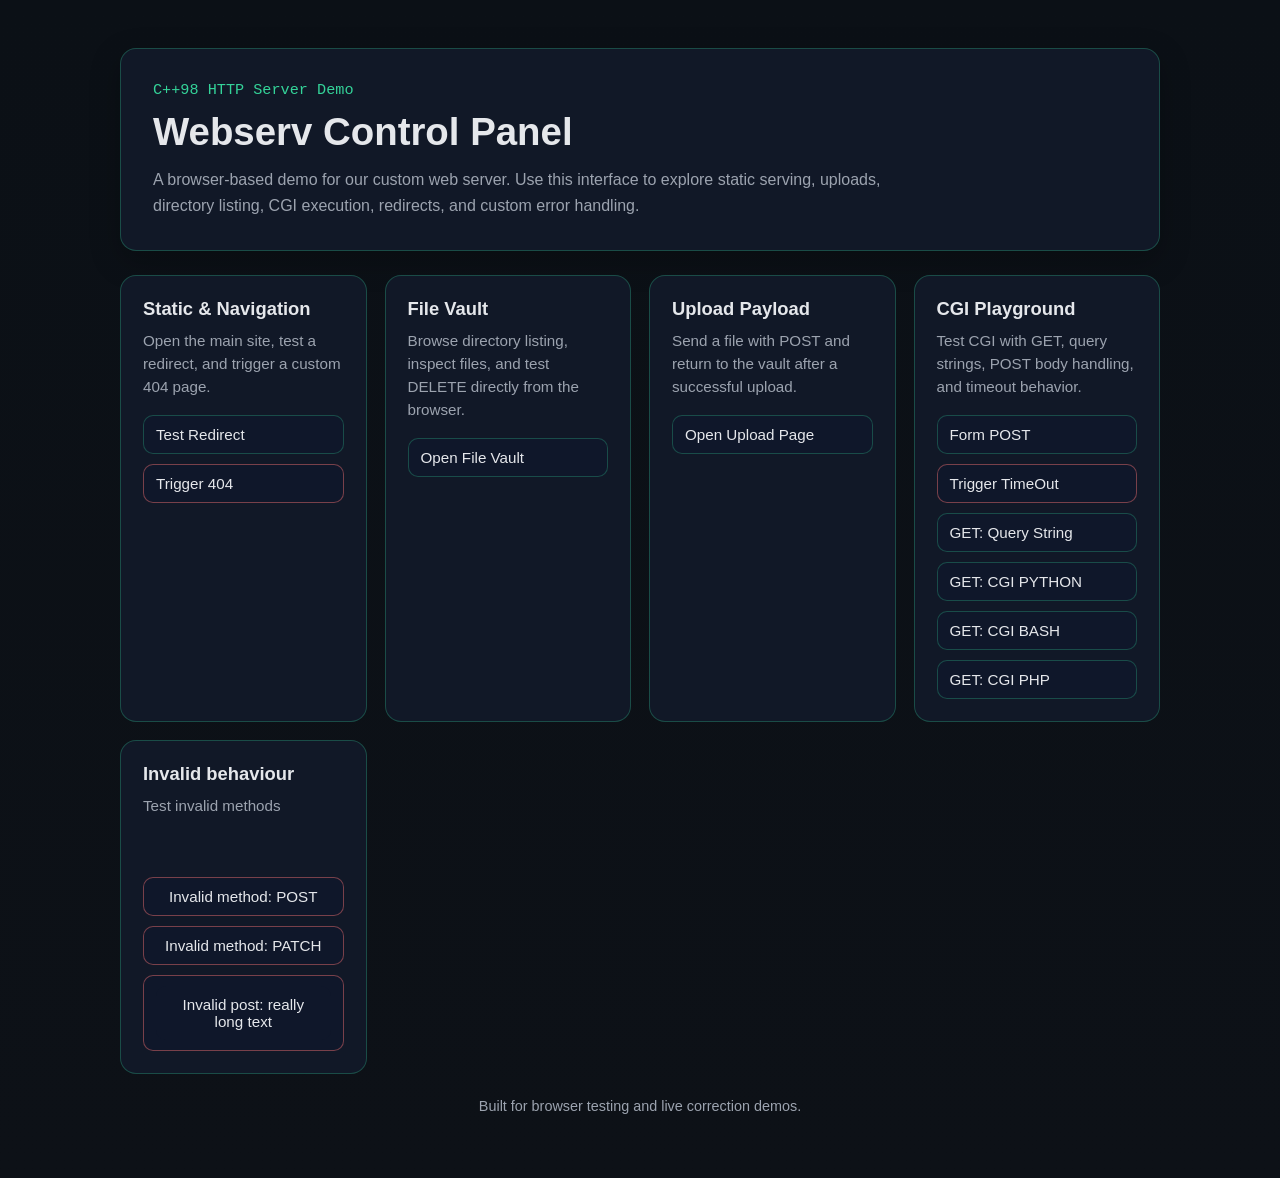
<file: www/html/index.html>
<!doctype html>
<html lang="en">
  <head>
    <meta charset="utf-8" />
    <meta name="viewport" content="width=device-width,initial-scale=1" />
    <title>Webserv Control Panel</title>
    <style>
      :root {
        --bg: #0d1117;
        --panel: #111827;
        --panel-2: #0f172a;
        --text: #e5e7eb;
        --muted: #9ca3af;
        --accent: #34d399;
        --accent-soft: rgba(52, 211, 153, 0.12);
        --danger: #f87171;
        --border: rgba(52, 211, 153, 0.28);
      }

      * {
        box-sizing: border-box;
      }

      body {
        margin: 0;
        font-family: Arial, sans-serif;
        background: linear-gradient(180deg, #0b1016 0%, #0d1117 100%);
        color: var(--text);
      }

      .wrap {
        max-width: 1080px;
        margin: 0 auto;
        padding: 48px 20px 64px;
      }

      .hero {
        background: var(--panel);
        border: 1px solid var(--border);
        border-radius: 16px;
        padding: 32px;
        margin-bottom: 24px;
        box-shadow: 0 10px 30px rgba(0, 0, 0, 0.25);
      }

      .eyebrow {
        color: var(--accent);
        font-family: "Courier New", monospace;
        font-size: 0.95rem;
        margin-bottom: 12px;
      }

      h1 {
        margin: 0 0 14px;
        font-size: 2.4rem;
        line-height: 1.1;
      }

      .hero p {
        margin: 0;
        color: var(--muted);
        max-width: 760px;
        font-size: 1rem;
        line-height: 1.6;
      }

      .grid {
        display: grid;
        grid-template-columns: repeat(auto-fit, minmax(240px, 1fr));
        gap: 18px;
      }

      .card {
        background: var(--panel);
        border: 1px solid var(--border);
        border-radius: 16px;
        padding: 22px;
      }

      .card h2 {
        margin: 0 0 10px;
        font-size: 1.15rem;
      }

      .card p {
        margin: 0 0 16px;
        color: var(--muted);
        font-size: 0.95rem;
        line-height: 1.5;
        min-height: 66px;
      }

      .links {
        display: flex;
        flex-direction: column;
        gap: 10px;
      }

      .btn {
        display: inline-block;
        text-decoration: none;
        color: var(--text);
        background: var(--panel-2);
        border: 1px solid var(--border);
        border-radius: 10px;
        padding: 10px 12px;
        transition: 0.2s ease;
        font-size: 0.95rem;
        font-family: inherit;
        cursor: pointer;
      }

      .btn:hover {
        border-color: var(--accent);
        background: var(--accent-soft);
      }

      .btn-danger {
        border-color: rgba(248, 113, 113, 0.45);
      }

      .btn-danger:hover {
        background: rgba(248, 113, 113, 0.12);
        border-color: var(--danger);
      }

      footer {
        margin-top: 24px;
        color: var(--muted);
        font-size: 0.9rem;
        text-align: center;
      }
    </style>
  </head>
  <body>
    <main class="wrap">
      <section class="hero">
        <div class="eyebrow">C++98 HTTP Server Demo</div>
        <h1>Webserv Control Panel</h1>
        <p>
          A browser-based demo for our custom web server. Use this interface to
          explore static serving, uploads, directory listing, CGI execution,
          redirects, and custom error handling.
        </p>
      </section>

      <section class="grid">
        <article class="card">
          <h2>Static & Navigation</h2>
          <p>
            Open the main site, test a redirect, and trigger a custom 404 page.
          </p>
          <div class="links">
            <a class="btn" href="/old">Test Redirect</a>
            <a class="btn btn-danger" href="/this-page-does-not-exist">Trigger 404</a>
          </div>
        </article>

        <article class="card">
          <h2>File Vault</h2>
          <p>
            Browse directory listing, inspect files, and test DELETE directly
            from the browser.
          </p>
          <div class="links">
            <a class="btn" href="/files/">Open File Vault</a>
          </div>
        </article>

        <article class="card">
          <h2>Upload Payload</h2>
          <p>
            Send a file with POST and return to the vault after a successful
            upload.
          </p>
          <div class="links">
            <a class="btn" href="/upload">Open Upload Page</a>
          </div>
        </article>

        <article class="card">
          <h2>CGI Playground</h2>
          <p>
            Test CGI with GET, query strings, POST body handling, and timeout
            behavior.
          </p>
          <div class="links">
            <a class="btn" href="/cgi-bin">Form POST</a>
            <a class="btn btn-danger" href="/cgi-bin/loop.py">Trigger TimeOut</a>
            <a class="btn" href="/cgi-bin/get_query_string.py?Bonjour">GET: Query String</a>
            <a class="btn" href="/cgi-bin/system_stat.py">GET: CGI PYTHON</a>
            <a class="btn" href="/cgi-bin/get_test.sh/path_info">GET: CGI BASH</a>
            <a class="btn" href="/cgi-bin/system_stat.php">GET: CGI PHP</a>
          </div>
        </article>
  

      <article class="card">
          <h2>Invalid behaviour</h2>
          <p>
            Test invalid methods
          </p>
          <div class="links">

            <button class="btn btn-danger" onclick="sendPost(event)" >Invalid method: POST</button>
            <button class="btn btn-danger" onclick="sendPatch(event)" >Invalid method: PATCH</button>

            <form class="btn btn-danger" id="idFormInvalidPost" action="/upload" method="post">
              <input type="hidden" name="data" id="bigData">
              <button class="btn" style="border:none;" onclick="sendBigBody()"> 
                Invalid post: really long text
              </button>
            </form>

          </div>
        </article>
        <script> 

          function sendPatch(event)
          {
            event.preventDefault();
            fetch("/files", {method:"PATCH", body:"test"})
              .then(async response => {
                if (response.status >= 400)
                {
                  const html=await response.text();
                  document.open();
                  document.write(html);
                  document.close();
                }
                else
                {
                  alert("status" + response.status);
                }
              })
              .catch(error => alert("error" + error));
          }

          function sendPost(event)
          {
            event.preventDefault();
            fetch("/files", {method:"POST", body:"test"})
              .then(async response => {
                if (response.status >= 400)
                {
                  const html=await response.text();
                  document.open();
                  document.write(html);
                  document.close();
                }
                else
                {
                  alert("status" + response.status);
                }
              })
              .catch(error => alert("error" + error));
          }

          function sendBigBody()
          {
            document.getElementById("bigData").value = "text".repeat(10*1024*1024);
            document.getElementById("idFormInvalidPost").submit();
          }
        </script>
      </section>


      <footer>
        Built for browser testing and live correction demos.
      </footer>
    </main>
  </body>
</html>
</file>
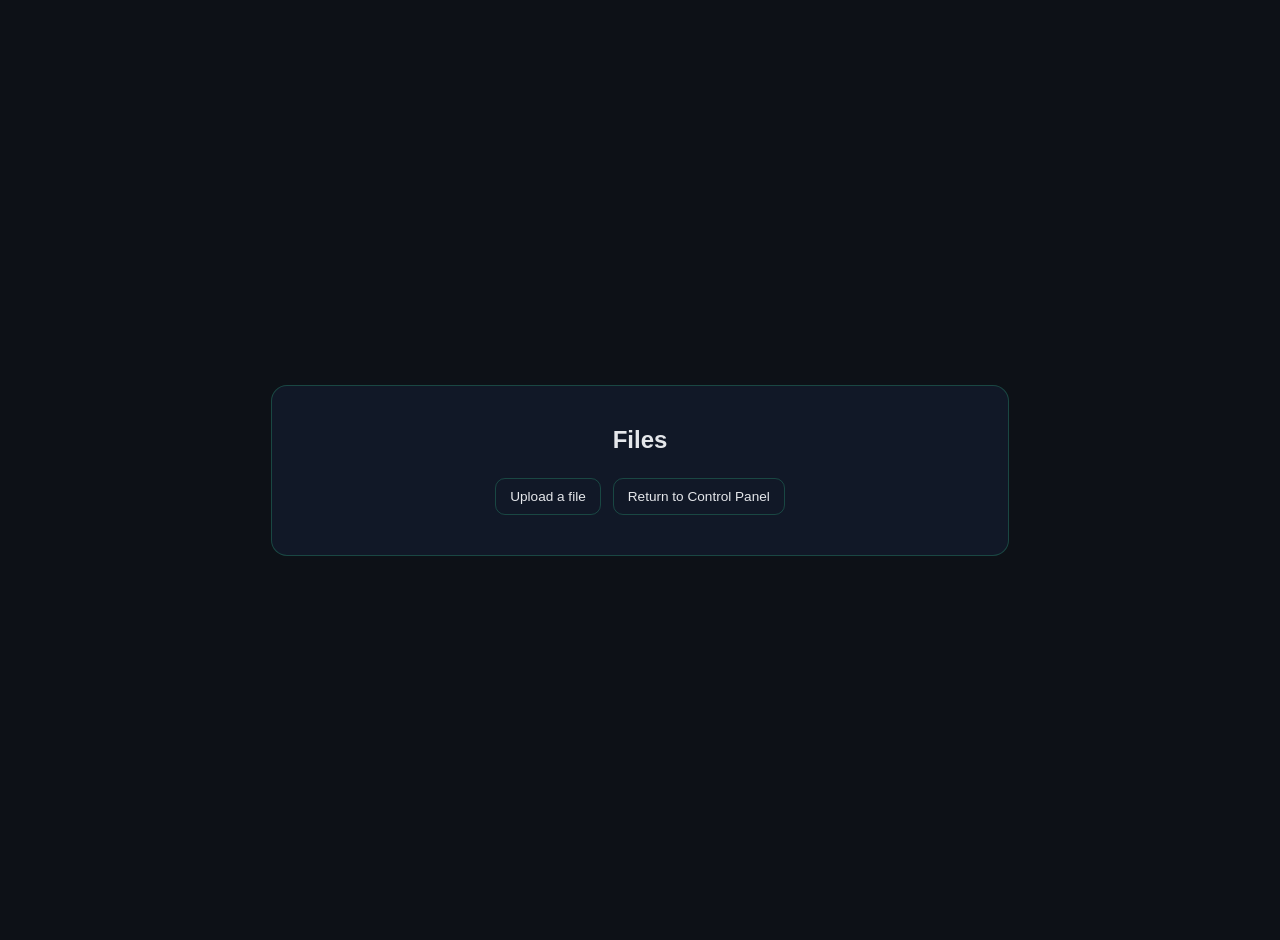
<file: www/html/files/index.html>
<!doctype html>
<html lang="en">
  <head>
    <meta charset="utf-8" />
    <meta name="viewport" content="width=device-width,initial-scale=1" />
    <title>Files</title>
    <style>
      body {
        margin: 0;
        min-height: 100vh;
        display: grid;
        place-items: center;
        background: #0d1117;
        color: #e5e7eb;
        font-family: Arial, sans-serif;
        padding: 20px;
      }

      .card {
        width: 100%;
        max-width: 680px;
        background: #111827;
        border: 1px solid rgba(52, 211, 153, 0.25);
        border-radius: 16px;
        padding: 40px 28px;
      }

      h1 {
        margin: 0 0 24px;
        text-align: center;
        font-size: 1.5rem;
      }

      .autoindex {
        list-style: none;
        padding: 0;
        margin: 0;
      }

      .autoindex li {
        display: flex;
        align-items: center;
        justify-content: space-between;
        padding: 10px 14px;
        border-bottom: 1px solid rgba(52, 211, 153, 0.1);
      }

      .autoindex li:last-child {
        border-bottom: none;
      }

      .autoindex a {
        text-decoration: none;
        color: #34d399;
        font-size: 0.95rem;
        transition: opacity 0.2s;
      }

      .autoindex a:hover {
        opacity: 0.75;
      }

      .delete-btn {
        background: none;
        border: 1px solid rgba(248, 113, 113, 0.4);
        color: #f87171;
        cursor: pointer;
        padding: 4px 12px;
        border-radius: 8px;
        font-size: 0.8rem;
        transition: background 0.2s;
      }

      .delete-btn:hover {
        background: rgba(248, 113, 113, 0.15);
      }

      .empty {
        text-align: center;
        color: #9ca3af;
        padding: 20px 0;
      }

      .actions {
        display: flex;
        justify-content: center;
        gap: 12px;
        margin-top: 24px;
      }

      .actions a {
        text-decoration: none;
        color: #e5e7eb;
        border: 1px solid rgba(52, 211, 153, 0.25);
        border-radius: 10px;
        padding: 10px 14px;
        font-size: 0.85rem;
        transition: border-color 0.2s;
      }

      .actions a:hover {
        border-color: #34d399;
      }
    </style>
  </head>
  <body>
    <main class="card">
      <h1>Files</h1>
      <!-- AUTOINDEX -->
      <div class="actions">
        <a href="/upload">Upload a file</a>
        <a href="/">Return to Control Panel</a>
      </div>
    </main>
    <script>
      document.querySelectorAll(".delete-btn").forEach(function (btn) {
        btn.addEventListener("click", function () {
          var path = this.getAttribute("data-path");
          if (!confirm("Delete " + path + "?")) return;
          var xhr = new XMLHttpRequest();
          xhr.open("DELETE", path);
          xhr.onload = function () {
            if (xhr.status === 204) location.reload();
            else alert("Error: " + xhr.status + " " + xhr.statusText);
          };
          xhr.onerror = function () {
            alert("Request failed");
          };
          xhr.send();
        });
      });
    </script>
  </body>
</html>
</file>
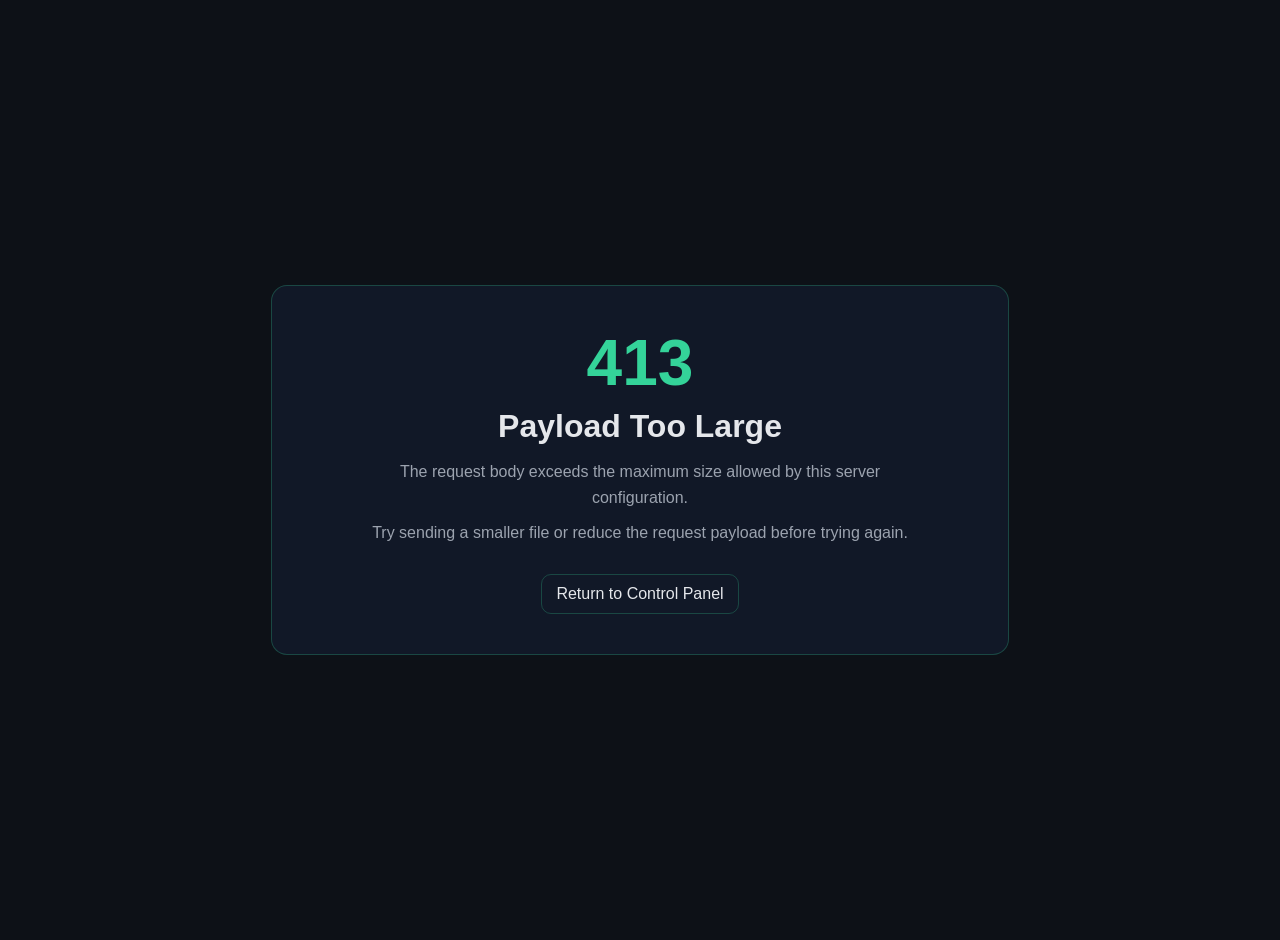
<file: www/html/errors/413.html>
<!doctype html>
<html lang="en">
  <head>
    <meta charset="utf-8" />
    <meta name="viewport" content="width=device-width,initial-scale=1" />
    <title>413 Payload Too Large</title>
    <style>
      body {
        margin: 0;
        min-height: 100vh;
        display: grid;
        place-items: center;
        background: #0d1117;
        color: #e5e7eb;
        font-family: Arial, sans-serif;
        padding: 20px;
      }

      .card {
        width: 100%;
        max-width: 680px;
        background: #111827;
        border: 1px solid rgba(52, 211, 153, 0.25);
        border-radius: 16px;
        padding: 40px 28px;
        text-align: center;
      }

      .code {
        font-size: 4rem;
        font-weight: bold;
        color: #34d399;
        margin-bottom: 8px;
      }

      h1 {
        margin: 0 0 14px;
      }

      p {
        color: #9ca3af;
        line-height: 1.6;
        margin: 0 auto 10px;
        max-width: 560px;
      }

      a {
        display: inline-block;
        margin-top: 18px;
        text-decoration: none;
        color: #e5e7eb;
        border: 1px solid rgba(52, 211, 153, 0.25);
        border-radius: 10px;
        padding: 10px 14px;
      }

      a:hover {
        border-color: #34d399;
      }
    </style>
  </head>
  <body>
    <main class="card">
      <div class="code">413</div>
      <h1>Payload Too Large</h1>
      <p>
        The request body exceeds the maximum size allowed by this server
        configuration.
      </p>
      <p>
        Try sending a smaller file or reduce the request payload before trying
        again.
      </p>
      <a href="/">Return to Control Panel</a>
    </main>
  </body>
</html>
</file>
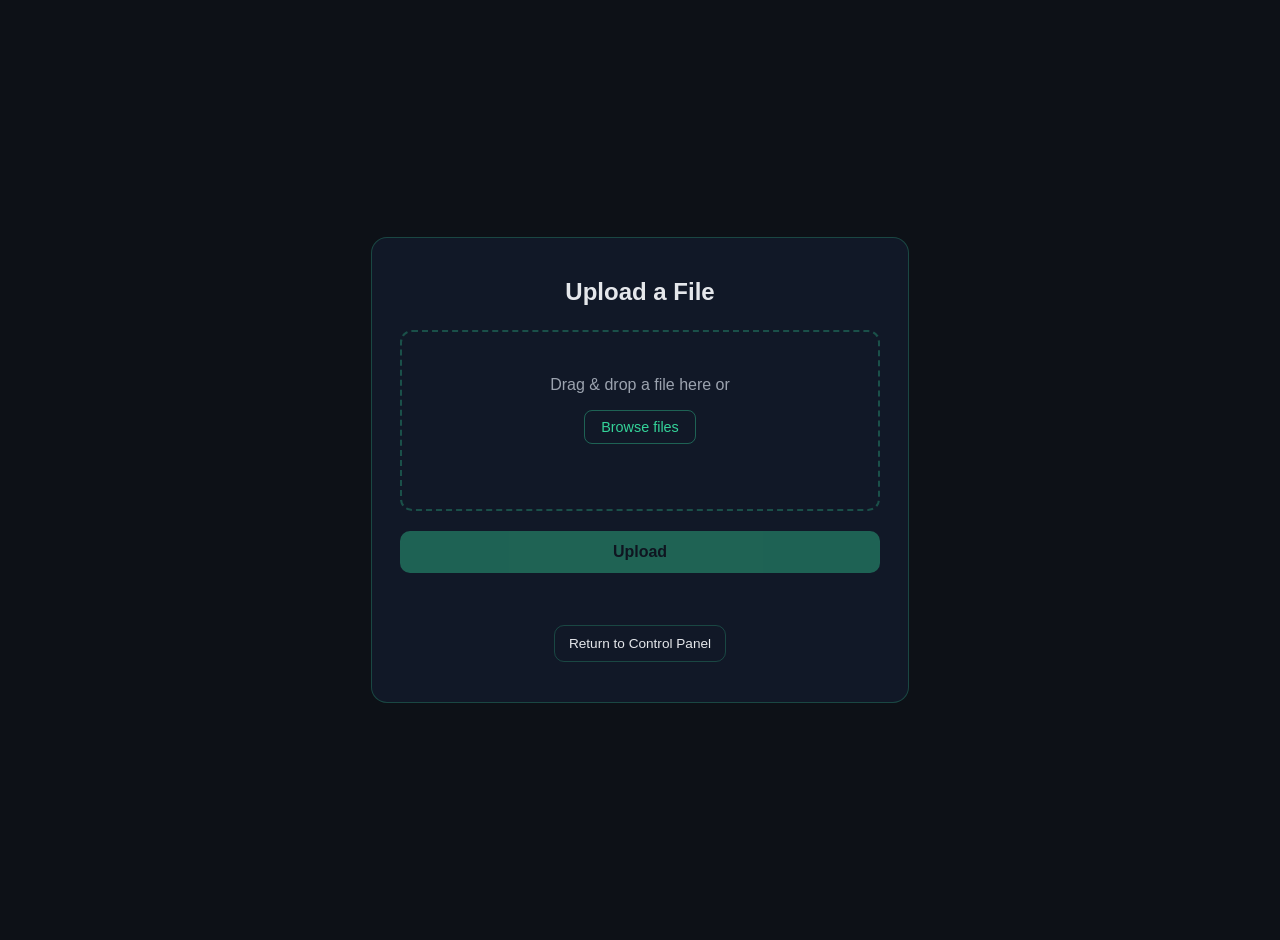
<file: www/html/upload/upload_form.html>
<!doctype html>
<html lang="en">
  <head>
    <meta charset="utf-8" />
    <meta name="viewport" content="width=device-width,initial-scale=1" />
    <title>Upload</title>
    <style>
      body {
        margin: 0;
        min-height: 100vh;
        display: grid;
        place-items: center;
        background: #0d1117;
        color: #e5e7eb;
        font-family: Arial, sans-serif;
        padding: 20px;
      }

      .card {
        width: 100%;
        max-width: 480px;
        background: #111827;
        border: 1px solid rgba(52, 211, 153, 0.25);
        border-radius: 16px;
        padding: 40px 28px;
        text-align: center;
      }

      h1 {
        margin: 0 0 24px;
        font-size: 1.5rem;
      }

      .drop-zone {
        border: 2px dashed rgba(52, 211, 153, 0.3);
        border-radius: 12px;
        padding: 40px 20px;
        cursor: pointer;
        transition:
          border-color 0.2s,
          background 0.2s;
      }

      .drop-zone:hover,
      .drop-zone.dragover {
        border-color: #34d399;
        background: rgba(52, 211, 153, 0.05);
      }

      .drop-zone p {
        color: #9ca3af;
        margin: 0 0 12px;
        line-height: 1.6;
      }

      .drop-zone .filename {
        color: #34d399;
        font-size: 0.9rem;
        margin-top: 8px;
        min-height: 1.2em;
      }

      input[type="file"] {
        display: none;
      }

      .browse-btn {
        display: inline-block;
        color: #34d399;
        border: 1px solid rgba(52, 211, 153, 0.4);
        border-radius: 8px;
        padding: 8px 16px;
        font-size: 0.9rem;
        cursor: pointer;
        transition: background 0.2s;
      }

      .browse-btn:hover {
        background: rgba(52, 211, 153, 0.1);
      }

      button[type="submit"] {
        display: block;
        width: 100%;
        margin-top: 20px;
        padding: 12px;
        background: #34d399;
        color: #0d1117;
        font-weight: bold;
        font-size: 1rem;
        border: none;
        border-radius: 10px;
        cursor: pointer;
        transition: opacity 0.2s;
      }

      button[type="submit"]:hover {
        opacity: 0.85;
      }

      button[type="submit"]:disabled {
        opacity: 0.4;
        cursor: not-allowed;
      }

      #msg {
        margin-top: 16px;
        font-size: 0.9rem;
        min-height: 1.2em;
      }

      .error {
        color: #f87171;
      }

      a.back {
        display: inline-block;
        margin-top: 18px;
        text-decoration: none;
        color: #e5e7eb;
        border: 1px solid rgba(52, 211, 153, 0.25);
        border-radius: 10px;
        padding: 10px 14px;
        font-size: 0.85rem;
      }

      a.back:hover {
        border-color: #34d399;
      }
    </style>
  </head>
  <body>
    <main class="card">
      <h1>Upload a File</h1>
      <form
        id="upload-form"
        action="/upload"
        method="POST"
        enctype="multipart/form-data"
      >
        <div class="drop-zone" id="drop-zone">
          <p>Drag &amp; drop a file here or</p>
          <span class="browse-btn" id="browse-btn">Browse files</span>
          <div class="filename" id="filename"></div>
          <input type="file" name="file" id="file-input" required />
        </div>
        <button type="submit" id="submit-btn" disabled>Upload</button>
      </form>
      <div id="msg"></div>
      <a class="back" href="/">Return to Control Panel</a>
    </main>
    <script>
      var dropZone = document.getElementById("drop-zone");
      var fileInput = document.getElementById("file-input");
      var filename = document.getElementById("filename");
      var submitBtn = document.getElementById("submit-btn");
      var browseBtn = document.getElementById("browse-btn");

      browseBtn.addEventListener("click", function () {
        fileInput.click();
      });

      dropZone.addEventListener("click", function (e) {
        if (e.target === dropZone || e.target.tagName === "P")
          fileInput.click();
      });

      fileInput.addEventListener("change", function () {
        if (fileInput.files.length) {
          filename.textContent = fileInput.files[0].name;
          submitBtn.disabled = false;
        }
      });

      dropZone.addEventListener("dragover", function (e) {
        e.preventDefault();
        dropZone.classList.add("dragover");
      });

      dropZone.addEventListener("dragleave", function () {
        dropZone.classList.remove("dragover");
      });

      dropZone.addEventListener("drop", function (e) {
        e.preventDefault();
        dropZone.classList.remove("dragover");
        if (e.dataTransfer.files.length) {
          fileInput.files = e.dataTransfer.files;
          filename.textContent = e.dataTransfer.files[0].name;
          submitBtn.disabled = false;
        }
      });

      document
        .getElementById("upload-form")
        .addEventListener("submit", function (e) {
          e.preventDefault();
          var form = this;
          var msg = document.getElementById("msg");
          var data = new FormData(form);
          var xhr = new XMLHttpRequest();
          xhr.open("POST", form.action);
          xhr.onload = function () {
            if (xhr.status === 201) {
              window.location.href = "/files";
            } else {
              msg.className = "error";
              msg.textContent = "Error: " + xhr.status + " " + xhr.statusText;
            }
          };
          xhr.onerror = function () {
            msg.className = "error";
            msg.textContent = "Upload failed";
          };
          xhr.send(data);
        });
    </script>
  </body>
</html>
</file>
